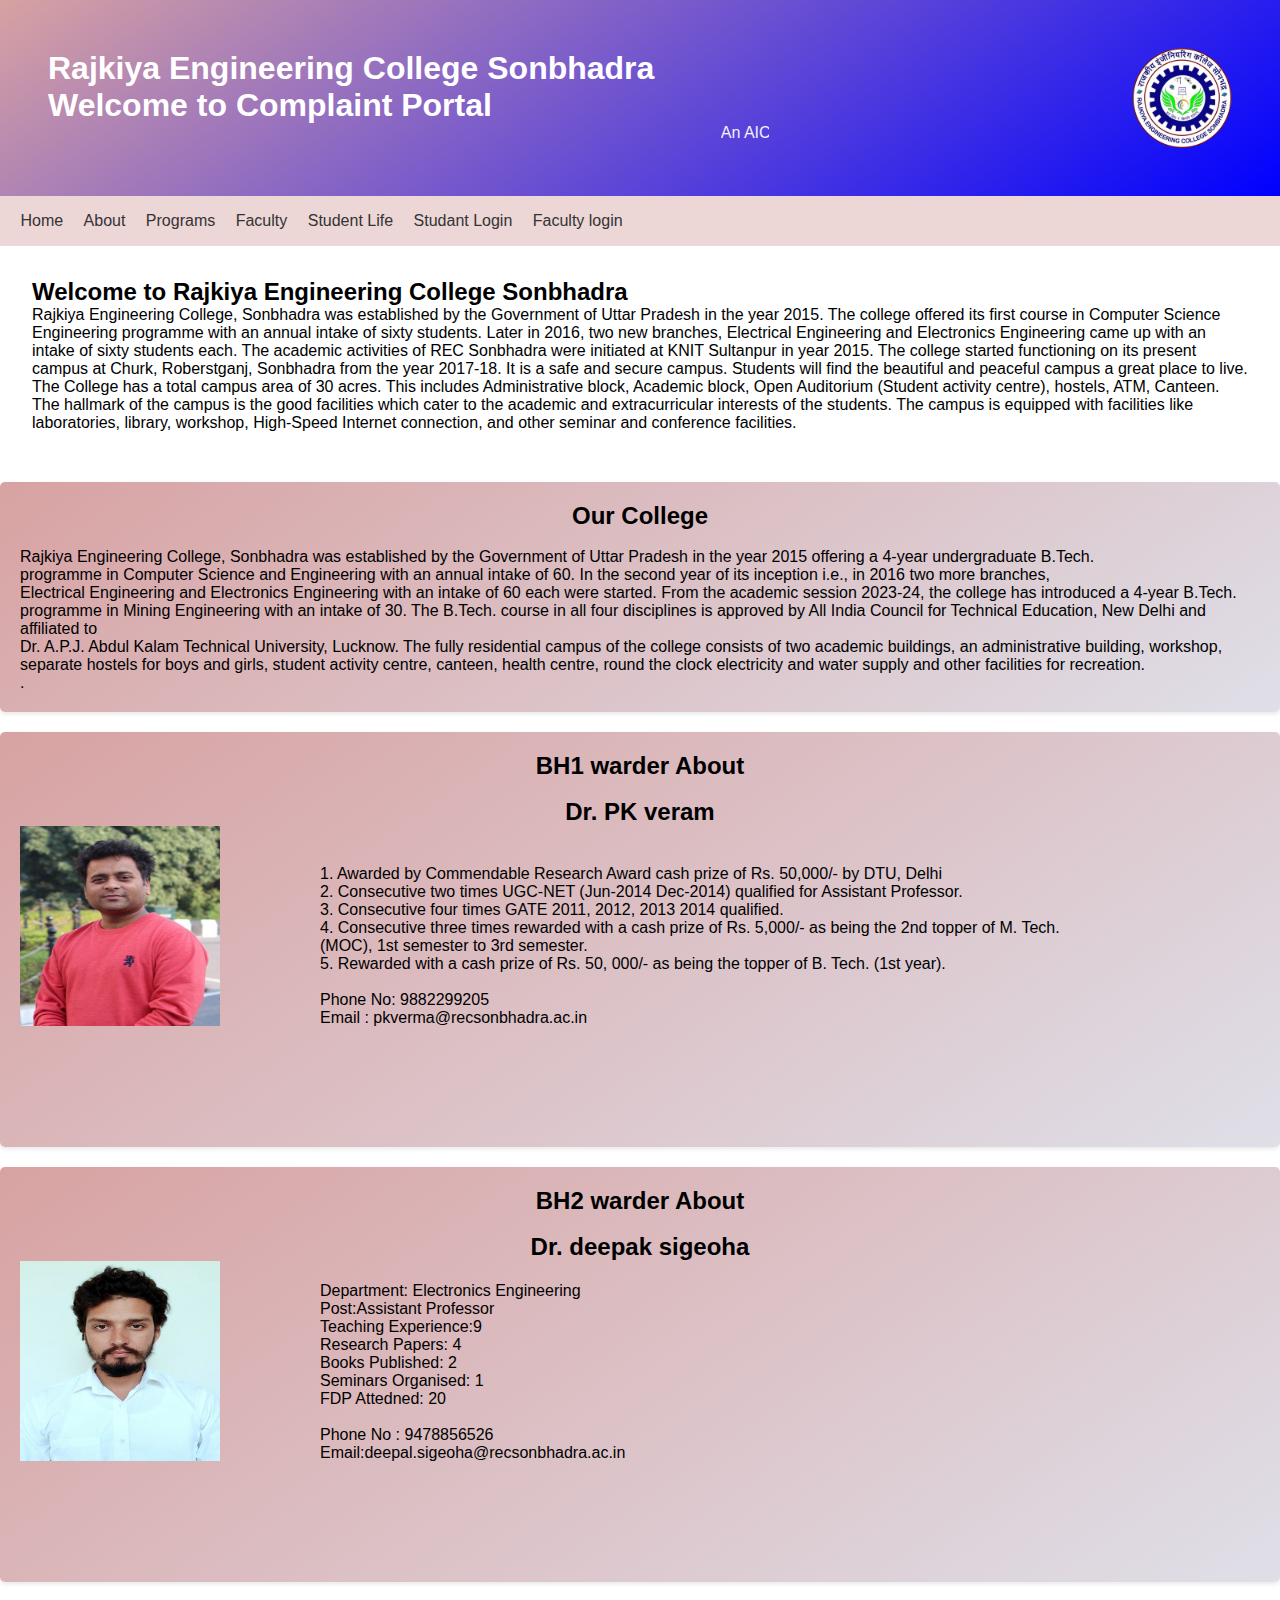
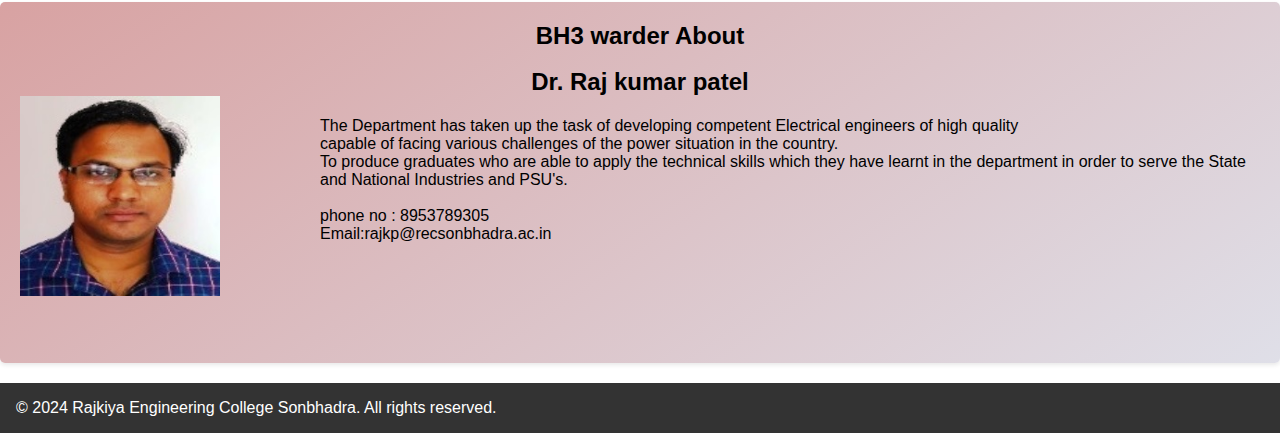
<file: index.html>
<!DOCTYPE html>
<html>

<head>
	<title>Rajkiya Engineering College Sonbhadra
	</title>

	<link rel="stylesheet" type="text/css" href="front.css">

</head>

<body>
	<header>
	
		<div class="hdiv">
			<h1>Rajkiya Engineering College Sonbhadra</h1>
		<h1>Welcome to Complaint Portal</h1>
		<p><marquee behavior="" direction="">An AICTE approved Government Engineering College affiliated to AKTU Lucknow (College Code 841)</marquee></p>
		</div>
		<img src="RECLOGO.png" alt="" width="100px" height="100px">
	</header>
	<nav>
	
		<ul>
			<IMg></IMg>
			<li><a href="http://recsonbhadra.ac.in/">Home</a></li>

			<li><a href="http://recsonbhadra.ac.in/college/vision">About</a></li>
			<li><a href="file:///C:/Programming/complaint/progeam.html">Programs</a></li>
			<li><a href="file:///C:/Programming/complaint/Faculty.html">Faculty</a></li>
			<li><a href="http://recsonbhadra.ac.in/life@rec/studentactivitycenter">Student Life</a></li>
			<li><a
					href="file:///C:/Programming/complaint/student%20login.html">Studant
					Login</a></li>
			<li><a
					href="file:///C:/Programming/complaint/Company%20login.html">Faculty
					login</a></li>
		</ul>
	</nav>
	<main>
		<h2>Welcome to Rajkiya Engineering College Sonbhadra</h2>
		<p>Rajkiya Engineering College, Sonbhadra was established by the Government of Uttar Pradesh in the year 2015.
			The college offered its first course in Computer Science Engineering programme with an annual intake of
			sixty students. Later in 2016, two new branches, Electrical Engineering and Electronics Engineering came up
			with an intake of sixty students each. The academic activities of REC Sonbhadra were initiated at KNIT
			Sultanpur in year 2015. The college started functioning on its present campus at Churk, Roberstganj,
			Sonbhadra from the year 2017-18. It is a safe and secure campus. Students will find the beautiful and
			peaceful campus a great place to live. The College has a total campus area of 30 acres. This includes
			Administrative block, Academic block, Open Auditorium (Student activity centre), hostels, ATM, Canteen. The
			hallmark of the campus is the good facilities which cater to the academic and extracurricular interests of
			the students. The campus is equipped with facilities like laboratories, library, workshop, High-Speed
			Internet connection, and other seminar and conference facilities.</p>

	</main> <br>
	        <div class="event">
	          	<h2>Our College <br>
			        </h2> <br>
		            <p>Rajkiya Engineering College, Sonbhadra was established by the Government of Uttar Pradesh in the year 2015 offering a 4-year undergraduate B.Tech. <br> programme in Computer Science and Engineering with an annual intake of 60. In the second year of its inception i.e., in 2016 two more branches, <br>Electrical Engineering and Electronics Engineering with an intake of 60 each were started. From the academic session 2023-24, the college has introduced a 4-year B.Tech. programme in Mining Engineering with an intake of 30. The B.Tech. course in all four disciplines is approved by All India Council for Technical Education, New Delhi and affiliated to <br> Dr. A.P.J. Abdul Kalam Technical University, Lucknow.  The fully residential campus of the college consists of two academic buildings, an administrative building, workshop, separate hostels for boys and girls, <b></b> student activity centre, canteen, health centre, round the clock electricity and water supply and other facilities for recreation.</p>.</p>
		           
			</div>		
			<div class="event">
			
				<h2  >BH1 warder About</h2><br>
				<h2>Dr. PK veram </h2>
				 <div class="img">  <img src="PK.jpg" height="200px" width="200px%"></div><br>
				 <div class="paris"> <br>
					<p>1. Awarded by Commendable Research Award cash prize of Rs. 50,000/- by DTU, Delhi</p>
					<p>2. Consecutive two times UGC-NET (Jun-2014  Dec-2014) qualified for Assistant Professor. </p>
					<p>3. Consecutive four times GATE  2011, 2012, 2013  2014 qualified.</p>
					<p>4. Consecutive three times rewarded with a cash prize of Rs. 5,000/- as being the 2nd topper of M. Tech. </p>
					<p>(MOC), 1st semester to 3rd semester. </p>
					 <p>5. Rewarded with a cash prize of Rs. 50, 000/- as being the topper of B. Tech. (1st year). </p><br>
					<p>Phone No: 9882299205</p>
					<p>Email : pkverma@recsonbhadra.ac.in</p>
				   </div>
				 </div>
	
				</div>
		<div class="event">
			
			<h2  >BH2 warder About</h2><br>
			<h2>Dr. deepak sigeoha </h2>
			 <div class="img">  <img src="deepak.jpg" height="200px" width="200px%"></div><br>
			  <div class="paris"> <p>Department: Electronics Engineering</p>
			 <p>Post:Assistant Professor </p>
			 <p>Teaching Experience:9 </p>
			 <p>Research Papers: 4</p>
			 <p>Books Published: 2</p>
			 <p>Seminars Organised: 1</p>
			 <p>FDP Attedned: 20</p> <br>
			 <p>Phone No : 9478856526</p>
			 <p>Email:deepal.sigeoha@recsonbhadra.ac.in</p></div>
			 </div>

			</div>

		</div>
		     
			<div class="event">
				
				<h2  >BH3 warder About</h2><br>
				<h2>Dr. Raj kumar patel </h2>
				 <div class="img">  <img src="rkp.jpg" height="200px" width="200px%"></div><br>
				 <div class="paris" ><p>The Department has taken up the task of developing competent Electrical engineers of high quality</p>
				 <p>capable of facing various challenges of the power situation in the country.</p>
				 <p> To produce graduates who are able to apply the technical skills which they have learnt in the department in order to serve the State and National Industries and PSU's.</p><br>
				 <p>phone no : 8953789305</p>
				 <p>Email:rajkp@recsonbhadra.ac.in</a></p></div>
				
				 </div>
	

	<footer>
		<p>&copy; 2024 Rajkiya Engineering College Sonbhadra. All rights reserved.</p>
	</footer>
</body>

</html>
</file>
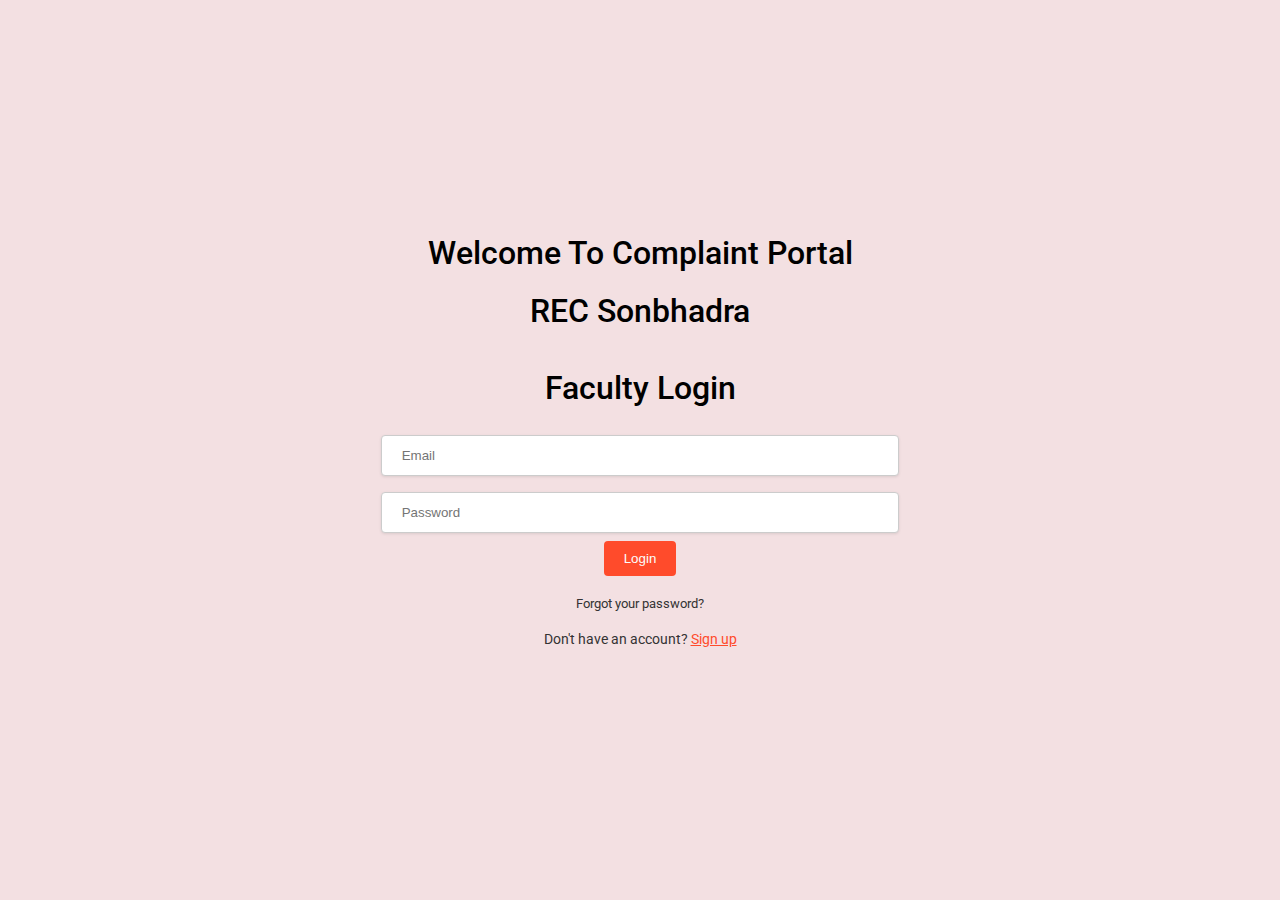
<file: Company login.html>
<!DOCTYPE html>
<html>
<head>

    <link rel="stylesheet" type="text/css" href="Login.css">
    <title>Login Website</title>
</head>
<body>
    <div class="container">
        <div class="login-container">
            <H1>Welcome To  Complaint Portal
            </H1>
            <h1>REC Sonbhadra</h1><br>
            <h1>Faculty Login</h1>
            <form action="#">
                <input type="email" placeholder="Email" required>
                <input type="password" placeholder="Password" required>
                <button type="submit">Login <a href="http://127.0.0.1:5500/index1.html"></a></button>
            </form>
            <p class="forgot-password">Forgot your password?</p>
            <p class="signup-link">Don't have an account? <a href="">Sign up</a></p>
        </div>
    </div>
</body>
</html>
</file>
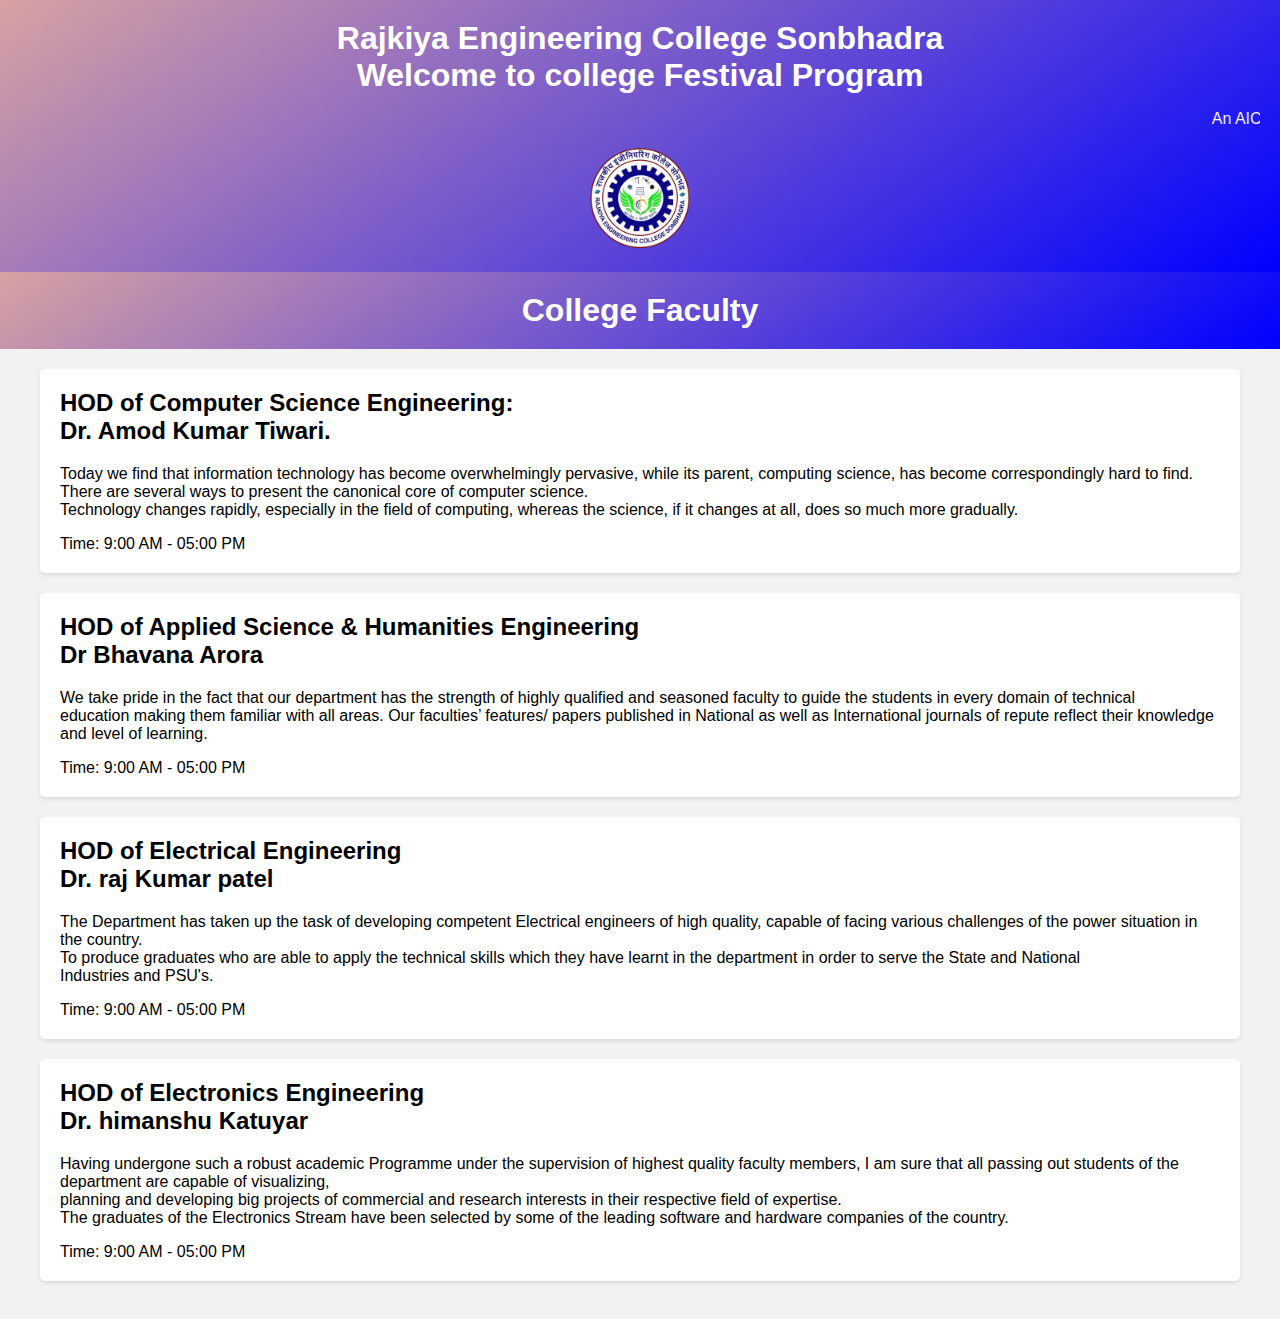
<file: Faculty.html>
<!DOCTYPE html>
<html lang="en">
<head>
    <meta charset="UTF-8">
    <meta name="viewport" content="width=device-width, initial-scale=1.0">
    <title>College Faculty</title>
	<header>
	
		<div class="hdiv">
			<h1>Rajkiya Engineering College Sonbhadra</h1>
		<h1>Welcome to college Festival Program</h1>
		<p><marquee behavior="" direction="">An AICTE approved Government Engineering College affiliated to AKTU Lucknow (College Code 841)</marquee></p>
		</div>
		<img src="RECLOGO.png" alt="" width="100px" height="100px">
	</header>
    <style>
        body {
            font-family: Arial, sans-serif;
            margin: 0;
            padding: 0;
            background-color: #f2f2f2;
        }

        header {
			background: linear-gradient(145deg,rgb(216, 162, 162), blue);
            color: #fff;
            padding: 20px;
            text-align: center;
        }

        h1 {
            margin: 0;
        }

        .container {
            max-width: 1200px;
            margin: 20px auto;
            padding: 0 20px;
        }

        .event {
            background-color: #fff;
            border-radius: 5px;
            padding: 20px;
            margin-bottom: 20px;
            box-shadow: 0 2px 4px rgba(0, 0, 0, 0.1);
        }

        .event h2 {
            margin-top: 0;
        }

        .event p {
            margin-bottom: 0;
        }

        footer {
            background-color: #333;
            color: #fff;
            text-align: center;
            padding: 0% 0;
            position: fixed;
            bottom: 0;
            width: 100%;
        }
    </style>
</head>
<body>
    <header>
        <h1>College Faculty</h1>
    </header>

    <div class="container">
        <div class="event">
            <h2>HOD of Computer Science Engineering: <br>
                <div class="hodInfoName">Dr. Amod Kumar Tiwari.</div></h2>
            <p>Today we find that information technology has become overwhelmingly pervasive, while its parent, computing science, has become correspondingly hard to find. <br> There are several ways to present the canonical core of computer science. <br>Technology changes rapidly, especially in the field of computing, whereas the science, if it changes at all, does so much more gradually.</p>
            <p>Time: 9:00 AM - 05:00 PM</p>
        </div>

        <div class="event">
            <h2>HOD of Applied Science & Humanities Engineering <br>
            Dr Bhavana Arora</h2>
            <p>We take pride in the fact that our department has the strength of highly qualified and seasoned faculty to guide the students in every domain of technical <br> education making them familiar with all areas. Our faculties’ features/ papers published in National as well as International journals of repute reflect their knowledge and level of learning.</p>
            <p>Time: 9:00 AM - 05:00 PM</p>
        </div>

		<div class="event">
            <h2>HOD of Electrical Engineering <br>
                Dr. raj Kumar patel </h2>
            <p>The Department has taken up the task of developing competent Electrical engineers of high quality, capable of facing various challenges of the power situation in the country. <br> To produce graduates who are able to apply the technical skills which they have learnt in the department in order to serve the State and National <br> Industries and PSU's.</p>
            <p>Time: 9:00 AM - 05:00 PM</p>
        </div>


        <div class="event">
            <h2>HOD of Electronics Engineering <br>
                Dr. himanshu Katuyar</h2>
            <p>Having undergone such a robust academic Programme under the supervision of highest quality faculty members, I am sure that all passing out students of the department are capable of visualizing,<br> planning and developing big projects of commercial and research interests in their respective field of expertise. <br>The graduates of the Electronics Stream have been selected by some of the leading software and hardware companies of the country.</p>
            <p>Time: 9:00 AM - 05:00 PM</p>
        </div>

        
        <!-- Add more events as needed -->

    </div><br>

    
</body>
</html>
</file>
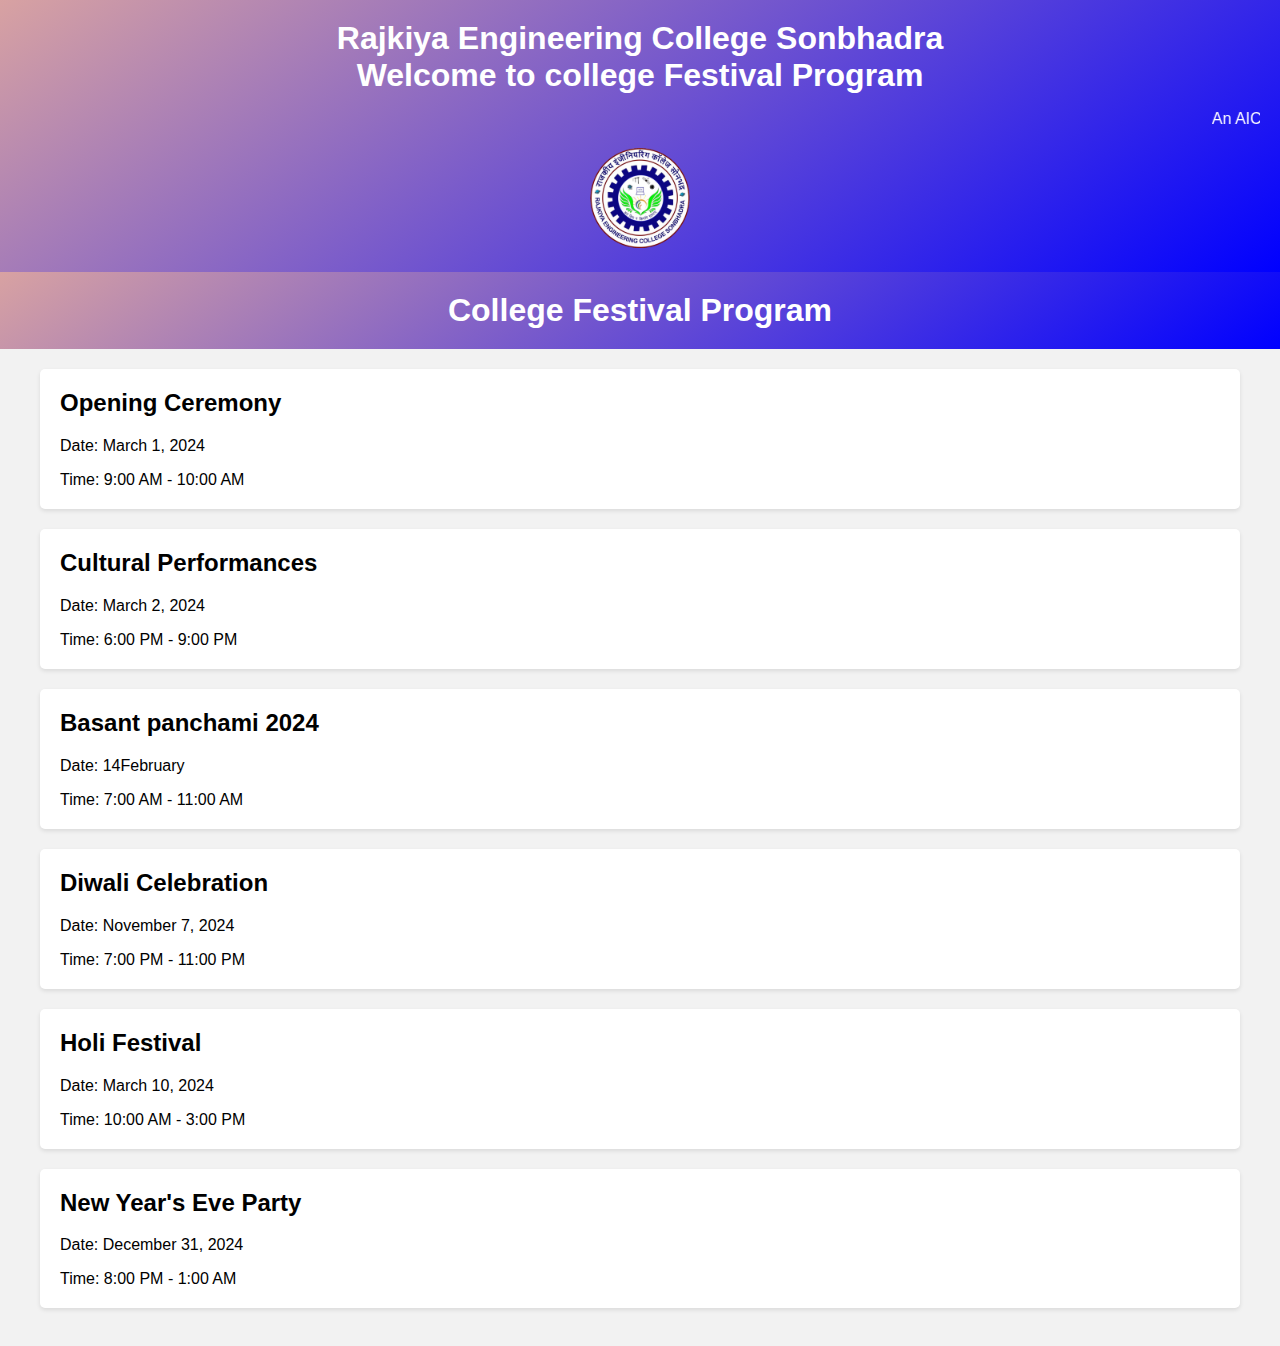
<file: progeam.html>
<!DOCTYPE html>
<html lang="en">
<head>
    <meta charset="UTF-8">
    <meta name="viewport" content="width=device-width, initial-scale=1.0">
    <title>College Festival Program</title>
	<header>
	
		<div class="hdiv">
			<h1>Rajkiya Engineering College Sonbhadra</h1>
		<h1>Welcome to college Festival Program</h1>
		<p><marquee behavior="" direction="">An AICTE approved Government Engineering College affiliated to AKTU Lucknow (College Code 841)</marquee></p>
		</div>
		<img src="RECLOGO.png" alt="" width="100px" height="100px">
	</header>
    <style>
        body {
            font-family: Arial, sans-serif;
            margin: 0;
            padding: 0;
            background-color: #f2f2f2;
        }

        header {
			background: linear-gradient(145deg,rgb(216, 162, 162), blue);
            color: #fff;
            padding: 20px;
            text-align: center;
        }

        h1 {
            margin: 0;
        }

        .container {
            max-width: 1200px;
            margin: 20px auto;
            padding: 0 20px;
        }

        .event {
            background-color: #fff;
            border-radius: 5px;
            padding: 20px;
            margin-bottom: 20px;
            box-shadow: 0 2px 4px rgba(0, 0, 0, 0.1);
        }

        .event h2 {
            margin-top: 0;
        }

        .event p {
            margin-bottom: 0;
        }

        footer {
            background-color: #333;
            color: #fff;
            text-align: center;
            padding: 0% 0;
            position: fixed;
            bottom: 0;
            width: 100%;
        }
    </style>
</head>
<body>
    <header>
        <h1>College Festival Program</h1>
    </header>

    <div class="container">
        <div class="event">
            <h2>Opening Ceremony</h2>
            <p>Date: March 1, 2024</p>
            <p>Time: 9:00 AM - 10:00 AM</p>
        </div>

        <div class="event">
            <h2>Cultural Performances</h2>
            <p>Date: March 2, 2024</p>
            <p>Time: 6:00 PM - 9:00 PM</p>
        </div>

		<div class="event">
            <h2>Basant panchami 2024</h2>
            <p>Date: 14February</p>
            <p>Time: 7:00 AM - 11:00 AM</p>
        </div>


        <div class="event">
            <h2>Diwali Celebration</h2>
            <p>Date: November 7, 2024</p>
            <p>Time: 7:00 PM - 11:00 PM</p>
        </div>

        <div class="event">
            <h2>Holi Festival</h2>
            <p>Date: March 10, 2024</p>
            <p>Time: 10:00 AM - 3:00 PM</p>
        </div>

        <div class="event">
            <h2>New Year's Eve Party</h2>
            <p>Date: December 31, 2024</p>
            <p>Time: 8:00 PM - 1:00 AM</p>
        </div>

        <!-- Add more events as needed -->

    </div><br>

    
</body>
</html>
</file>
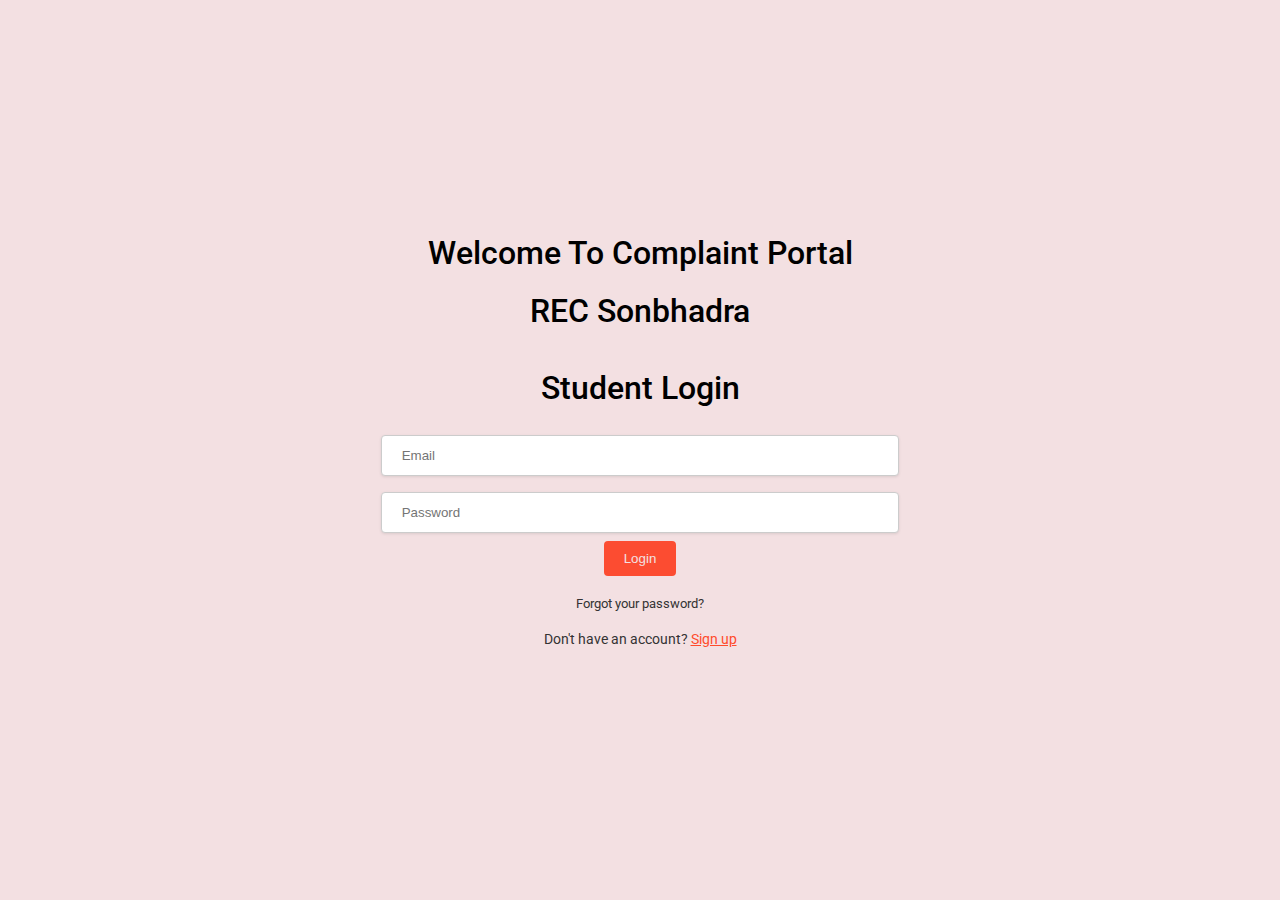
<file: student login.html>
<!DOCTYPE html>
<html>
<head>

    <link rel="stylesheet" type="text/css" href="student log.css">
    <title>Login Website</title>
</head>
<body>
    <div class="container">
        <div class="login-container">
            <H1>Welcome To  Complaint Portal
            </H1>
            <h1>REC Sonbhadra</h1><br>
            <h1>Student Login</h1>
            <form action="#">
                <input type="email" placeholder="Email" required>
                <input type="password" placeholder="Password" required>
                
                <button class="btn" > <a
					href="http://127.0.0.1:5500/Google%20sheet.html">
					Login</a>
                </button>
           
                
            </form>
            <p class="forgot-password">Forgot your password?</p>
            <p class="signup-link">Don't have an account? <a href="http://127.0.0.1:5500/Complain%20form.html">Sign up</a></p>
        </div>
       

    </div>
</body>
</html>
</file>
<file: front.css>
*{
	margin: 0;
	padding: 0;
}


body {
	font-family: Arial, sans-serif;
	margin: 0;
	padding: 0;
}

header {
	background: linear-gradient(145deg,rgb(216, 162, 162), blue);
	color: #fff;
	padding: 3em;
	display: flex;
	justify-content: space-between;
	align-items: center;
}

header>img {
	border-radius: 50%;
  }
header h1 {
	margin: 0%;
}

nav {
	background-color: #ecd6d6;
	padding: 1em;
}

nav ul {
	list-style-type: none;
	margin: 0;
	padding: 0;
	
}

nav ul li {
	display: inline;
	margin-right: 1em;
}

nav ul li a {
	text-decoration: none;
	color: #333;
}

main {
	padding: 2em;
}
.div>p{
	text-align: center;
}
footer {
	background-color: #333;
	color: #fff;
	padding: 1em;
	text-align: center;
}
button{
	list-style-type: none;
	margin: 0;
	padding: 0;
	align-self: right top;
	position: relative;
	color: blue;
}


.event {
	background: linear-gradient(145deg,rgb(216, 162, 162), rgb(223, 223, 232));
	border-radius: 5px;
	padding: 20px;
	margin-bottom: 20px;
	margin-right: auto;
	margin-right: auto;
	box-shadow: 0 2px 4px rgba(31, 26, 26, 0.1);


	
}
.event>h2 {
	text-align: center;
	align-self: start
	;

	
}
.text{
	color: #1b29a5;
	
}
.paris1{
	float: left;
}

.paris{
	
	text-align: start;
	margin-left: 300px;
   padding: 0px;
	margin-bottom: 100px;
	margin-top: 3px;
	
	
	
}



.img{
    float: left;
	text-align: left;
	margin-top: 0px;
	margin-bottom: 0px;
}



.footer{
	text-align:end;
}
</file>
<file: Login.css>
@import url('https://fonts.googleapis.com/css2?family=Roboto:wght@300;400;500&display=swap');

* {
    margin: 0;
    padding: 0;
    box-sizing: border-box;
}

body {
    background-color: #f3e0e2;
    font-family: 'Roboto', sans-serif;
}

.container {
    height: 100vh;
    display: flex;
    justify-content: center;
    align-items: center;
}

.login-container {
    text-align: center;
}

.login-container h1 {
    font-weight: 500;
    margin-bottom: 20px;
}

.login-container input {
    width: 100%;
    padding: 12px 20px;
    margin: 8px 0;
    border: 1px solid #ccc;
    border-radius: 4px;
    box-shadow: 0 1px 3px rgba(0, 0, 0, 0.1);
}

.login-container input:focus {
    outline: none;
    box-shadow: 0 1px 3px rgba(0, 0, 0, 0.2);
}

.login-container button {
    padding: 10px 20px;
    background-color: #FF4B2B;
    color: rgb(252, 252, 252);
    border: none;
    border-radius: 4px;
    cursor: pointer;
    transition: background-color 0.3s;
}

.login-container button:hover {
    background-color: #F53B24;
}

.forgot-password {
    margin: 20px 0 10px;
    font-size: 13px;
    color: #333;
    cursor: pointer;
}

.signup-link {
    margin: 20px 0;
    font-size: 14px;
    color: #333;
}

.signup-link a {
    color: #FF4B2B;
    text-decoration: none;
}
</file>
<file: student log.css>
@import url('https://fonts.googleapis.com/css2?family=Roboto:wght@300;400;500&display=swap');

* {
    margin: 0;
    padding: 0;
    box-sizing: border-box;
}

body {
    background-color: #f3e0e2;
    font-family: 'Roboto', sans-serif;
}

.container {
    height: 100vh;
    display: flex;
    justify-content: center;
    align-items: center;
}

.login-container {
    text-align: center;
}

.login-container h1 {
    font-weight: 500;
    margin-bottom: 20px;
}

.login-container input {
    width: 100%;
    padding: 12px 20px;
    margin: 8px 0;
    border: 1px solid #ccc;
    border-radius: 4px;
    box-shadow: 0 1px 3px rgba(0, 0, 0, 0.1);
}

.login-container input:focus {
    outline: none;
    box-shadow: 0 1px 3px rgba(0, 0, 0, 0.2);
}

.login-container  button {
    padding: 10px 20px;
    background-color: #fc4c31;
    color: rgb(228, 76, 76);
    color: rgb(251, 248, 248);
    border: none;
    border-radius: 4px;
    cursor: pointer;
    transition: background-color 0.3s;
}
.btn a {
    text-decoration: none;
    color: #f3e0e2;
}

.login-container button:hover {
    background-color: #F53B24;
}

.forgot-password {
    margin: 20px 0 10px;
    font-size: 13px;
    color: #333;
    cursor: pointer;
}

.signup-link {
    margin: 20px 0;
    font-size: 14px;
    color: #333;
}

.signup-link a {
    color: #FF4B2B;
    text-decoration: none;
}
</file>
